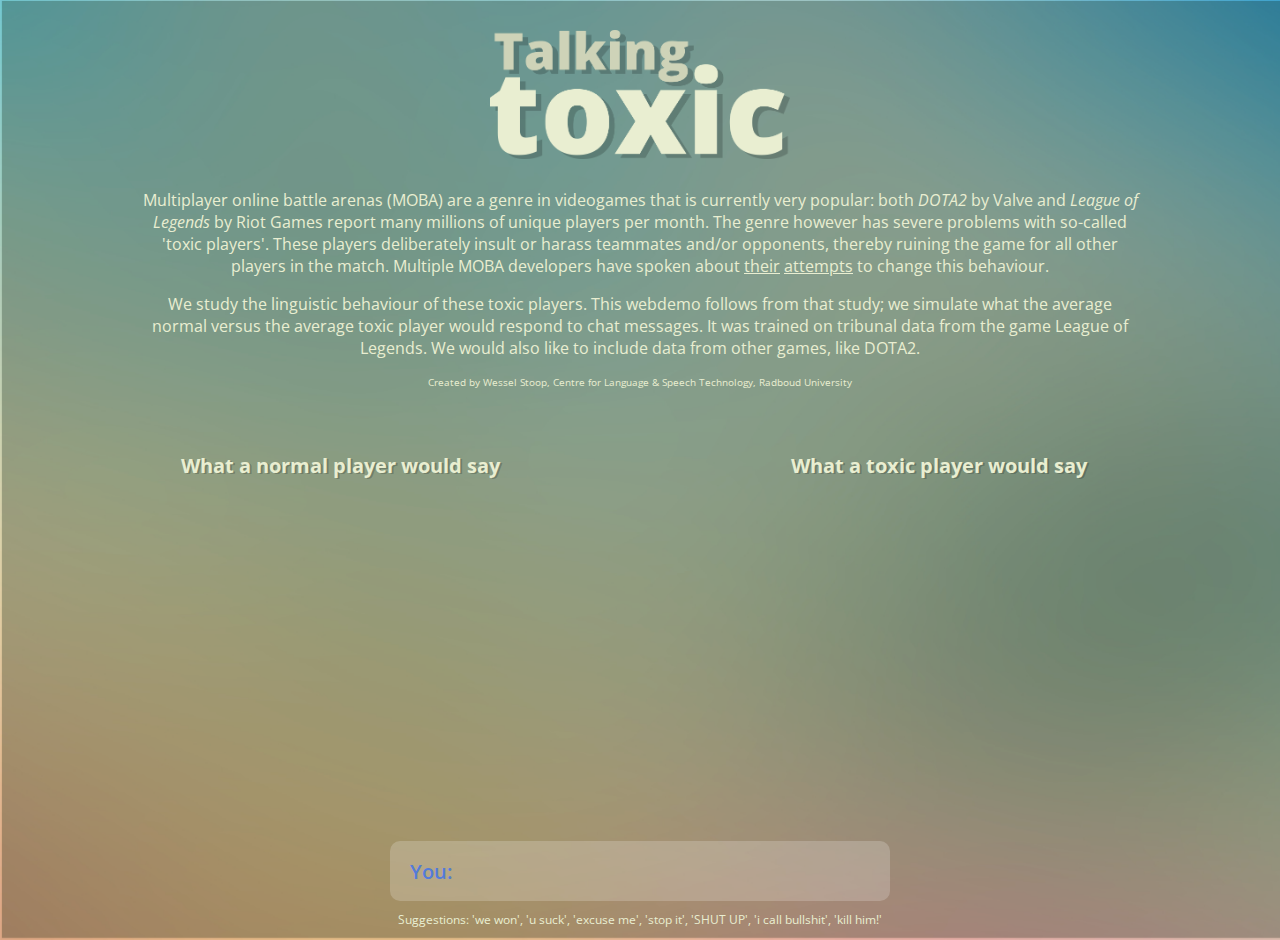
<file: webdemo/index.html>
<html>
<head>

<title>Toxic player simulation</title>
<link href='http://fonts.googleapis.com/css?family=Open+Sans' rel='stylesheet'>
<link rel="stylesheet" type="text/css" href="style.css">
<script src="https://ajax.googleapis.com/ajax/libs/jquery/3.1.0/jquery.min.js"></script>

<script type="text/javascript">
$(document).ready(function()
{
    var nr_of_chats_to_show = 6;

    var user_messages = [];
    var toxic_answers = [];
    var normal_answers = [];
    var message_times = [];

    function build_table_for_answers(user_messages,normal_answers,toxic_answers,message_times)
    {
        user_messages.reverse();
        normal_answers.reverse();
        toxic_answers.reverse();
        message_times.reverse();

        var result = '';

        //What to do if no reply yet
        var correction_when_no_answer_yet = 0;
        if (user_messages.length > normal_answers.length)
        {
            correction_when_no_answer_yet = 1;
            result = '<tr><td class="timecell">'+message_times[0]+'</td><td class="namecell you">You</td><td class="message_cell">'+user_messages[0]+'</td><td class="timecell">'+message_times[0]+'</td><td class="namecell you">You</td><td class="message_cell">'+user_messages[0]+'</td></tr>'+result;
        }

        for (var i = 0;i<nr_of_chats_to_show;i++)
        {
            if (i+correction_when_no_answer_yet < nr_of_chats_to_show)
            {
                if (i < normal_answers.length)
                {
                    result = '<tr><td class="timecell">'+message_times[i]+'</td><td class="namecell normal_player">JohnSmith123 (Character):</td><td class="message_cell">'+normal_answers[i]+'</td><td class="timecell">'+message_times[i]+'</td><td class="namecell toxic_player">t0x!cPl4y0r (Character):</td><td class="message_cell">'+toxic_answers[i]+'</td></tr>'+result;
                }
                else
                {
                    result = '<tr><td class="timecell"></td><td class="namecell"></td><td class="message_cell"></td><td class="timecell"></td><td class="namecell"></td><td class="message_cell"></td></tr>'+result;
                }
            }

            if (i+correction_when_no_answer_yet < user_messages.length)
            {
                result = '<tr><td class="timecell">'+message_times[i+correction_when_no_answer_yet]+'</td><td class="namecell you">You:</td><td class="message_cell">'+user_messages[i+correction_when_no_answer_yet]+'</td><td class="timecell">'+message_times[i+correction_when_no_answer_yet]+'</td><td class="namecell you">You:</td><td  class="message_cell">'+user_messages[i+correction_when_no_answer_yet]+'</td></tr>'+result;
            }
            else
            {
                result = '<tr><td> </td><td></td><td></td><td></td><td></td><td></td></tr>'+result;
            }
        }

        user_messages.reverse();
        normal_answers.reverse();
        toxic_answers.reverse();
        message_times.reverse();

        return '<tr><th colspan=3>What a normal player would say</th><th colspan=3>What a toxic player would say</th></tr>'+result;
    }

    function send_chat_message()
    {
        var new_chat_message = $('input').val();
        user_messages.push(new_chat_message);

        var d = new Date();
        var h = '0'+d.getHours();
        var m = '0'+d.getMinutes();
        message_times.push(h.slice(-2)+':'+m.slice(-2));

        new_table = build_table_for_answers(user_messages,normal_answers,toxic_answers,message_times);
        $('#chatlog').html(new_table);

		$.get('/toxicity-server/predict/'+new_chat_message,function(data)
		{
			answers = data.replace(/_/g,' ').split('\t');

            if (answers[0] == 'gg')
            {
                answers[0] = '<span class="nothing">- nothing -</span>';
            }

            if (answers[1] == 'gg')
            {
                answers[1] = '<span class="nothing">- nothing -</span>';
            }

	        toxic_answers.push(answers[0]);
            normal_answers.push(answers[1]);

            new_table = build_table_for_answers(user_messages,normal_answers,toxic_answers,message_times);
            $('#chatlog').html(new_table);
		});

		$('input').val('');
    }

    new_table = build_table_for_answers(user_messages,normal_answers,toxic_answers,message_times);
    $('#chatlog').html(new_table);

    $("#sendbutton").click(send_chat_message);
    $(document).keypress(function(e) 
	{
	 	if (e.which == 13)
		{
			send_chat_message();
		}
	});
});
</script>

</head>

<body>
<img src="logo.png">
<div class="main_description">
    <p>Multiplayer online battle arenas (MOBA) are a genre in videogames that is currently very popular: both <em>DOTA2</em> by Valve and <em>League of Legends</em> by Riot Games report many millions of unique players per month. The genre however has severe problems with so-called 'toxic players'. These players deliberately insult or harass teammates and/or opponents, thereby ruining the game for all other players in the match. Multiple MOBA developers have spoken about <a href="http://www.riotgames.com/articles/20121013/274/how-science-helps-detoxify-player-behavior">their</a> <a href="https://youtu.be/HQwL6zh7AgA?t=33m57s">attempts</a> to change this behaviour.</p>
    <p>We study the linguistic behaviour of these toxic players. This webdemo follows from that study; we simulate what the average normal versus the average toxic player would respond to chat messages.
        It was trained on tribunal data from the game League of Legends. We would also like to include data from other games, like DOTA2.</p>
    <p id="credits">Created by Wessel Stoop, Centre for Language & Speech Technology, Radboud University</p>
</div>

<table id="chatlog">
</table>

<div id="chat_message_to_send">
    <input>
    <div class="namecell you" id="you">You:</div>
    <p id="suggestions">Suggestions: 'we won', 'u suck', 'excuse me', 'stop it', 'SHUT UP', 'i call bullshit', 'kill him!'</p>
</div>

</body>

</html>
</file>
<file: webdemo/style.css>
body
{
    background: url('blurry_background.png');
    background-size: cover;
    font-family: 'Open Sans', sans-serif;
    color: rgb(233, 238, 209);
    font-size: 16px;
}

h1
{
    font-size: 80px;
    text-align: center;
}

input
{
    background-color: rgba(255,255,255,0.2);
    padding: 25px;
    padding-left: 75px;

    border: 0px;
    border-radius: 10px;
    width: 500;
    height: 60px;
    font-size: 20px;
    font-family: 'Open Sans';
    color: rgb(233, 238, 209);
    font-weight: 600;
}

table
{
    width: 1200px;
    margin: auto;
    font-weight: bold;
    text-shadow: 2px 1px rgba(0, 0, 0, 0.2);
    margin-top: 60px
}

th
{
    font-size: 20px
}

td
{
    height: 25px;
}

a, a:hover, a:visited
{
    color: rgb(233, 238, 209);
}

img
{
    position: relative;
    width: 300px;
    margin-left: auto;
    margin-right: auto;
    display: block;
    margin-top: 30px;
    margin-bottom: 30px;
}

.main_description
{
    text-align: center;
    width: 1000px;
    margin: auto;
}

.normal_player
{
    color: rgb(176, 255, 182);
}

.toxic_player
{
    color: rgb(182,64,64);
}

.you
{
    color: rgb(83, 123, 218);
}

.timecell
{
    width: 50px;
}

.namecell
{
    width: 200px;
}

.message_cell
{
    width: 300px;
}

.nothing
{
    color: rgba(0,0,0,0.2);
    text-shadow: none;
}

#credits
{
    font-size: 10px;
}

#suggestions
{
    font-size: 12px;
    margin-top: -17px;
    text-align: center;
}

#chat_message_to_send
{
    margin-left: auto;
    margin-right: auto;

    width:500px;
    margin-top:35px;
}

#you
{
    position: relative;
    top: -43px;
    left: 20;
    width: 30px;

    font-size: 20px;
    font-family: 'Open Sans';
    font-weight: 600;
}
</file>
